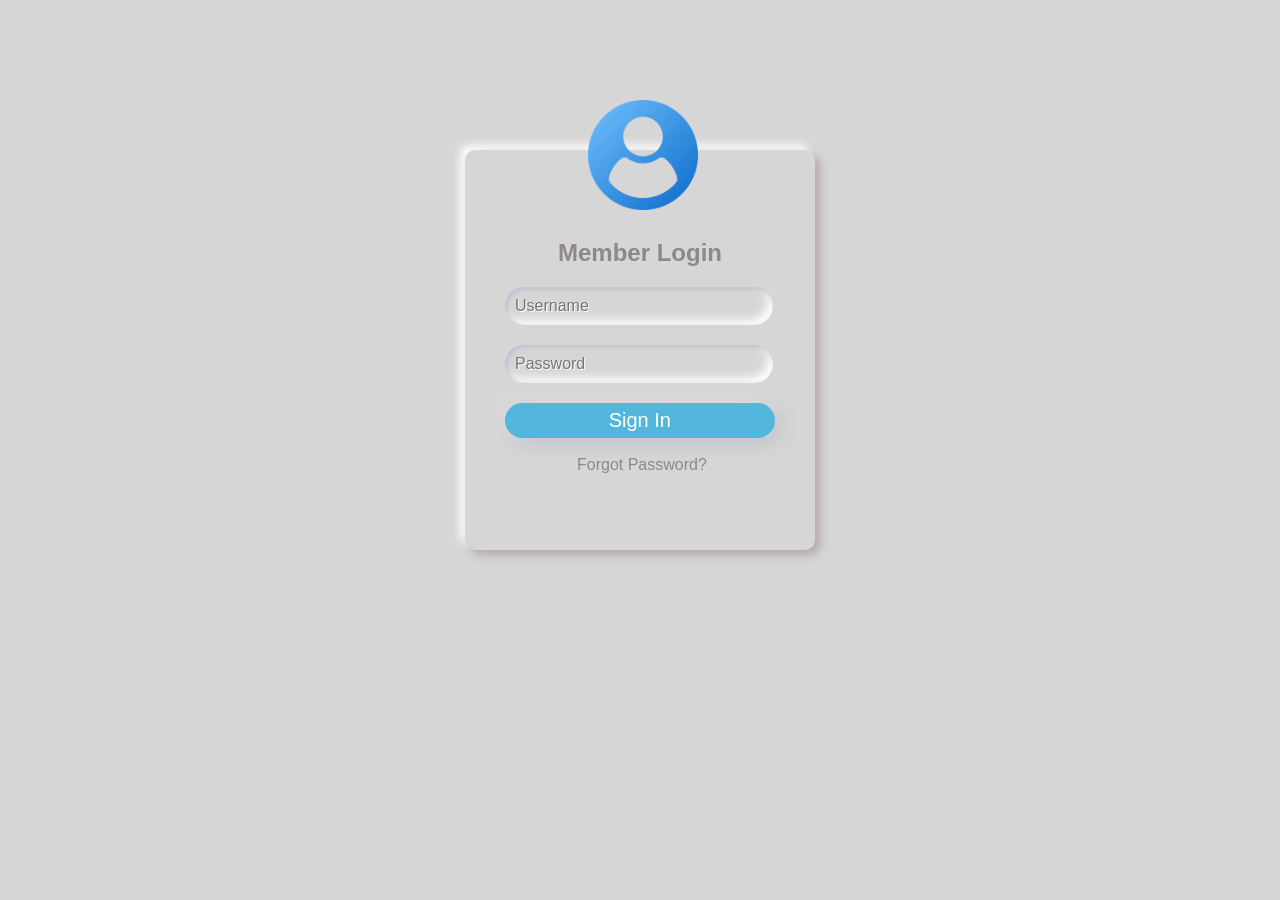
<file: Login Form/index.html>
<!DOCTYPE html>
<html lang="en">
  <head>
    <meta charset="UTF-8" />
    <meta name="viewport" content="width=device-width, initial-scale=1.0" />
    <title>Login Form | By Code Info</title>
    <link rel="stylesheet" href="style.css" />
  </head>
  <body>
    <div class="login-box">
      <img src="images/9187604.png" />
      <h2>Member Login</h2>
      <form>
        <input type="text" placeholder="Username" />
        <input type="password" placeholder="Password" />
        <button>Sign In</button>
      </form>
      <br />
      <a href="#">Forgot Password?</a>
    </div>
  </body>
</html>
</file>
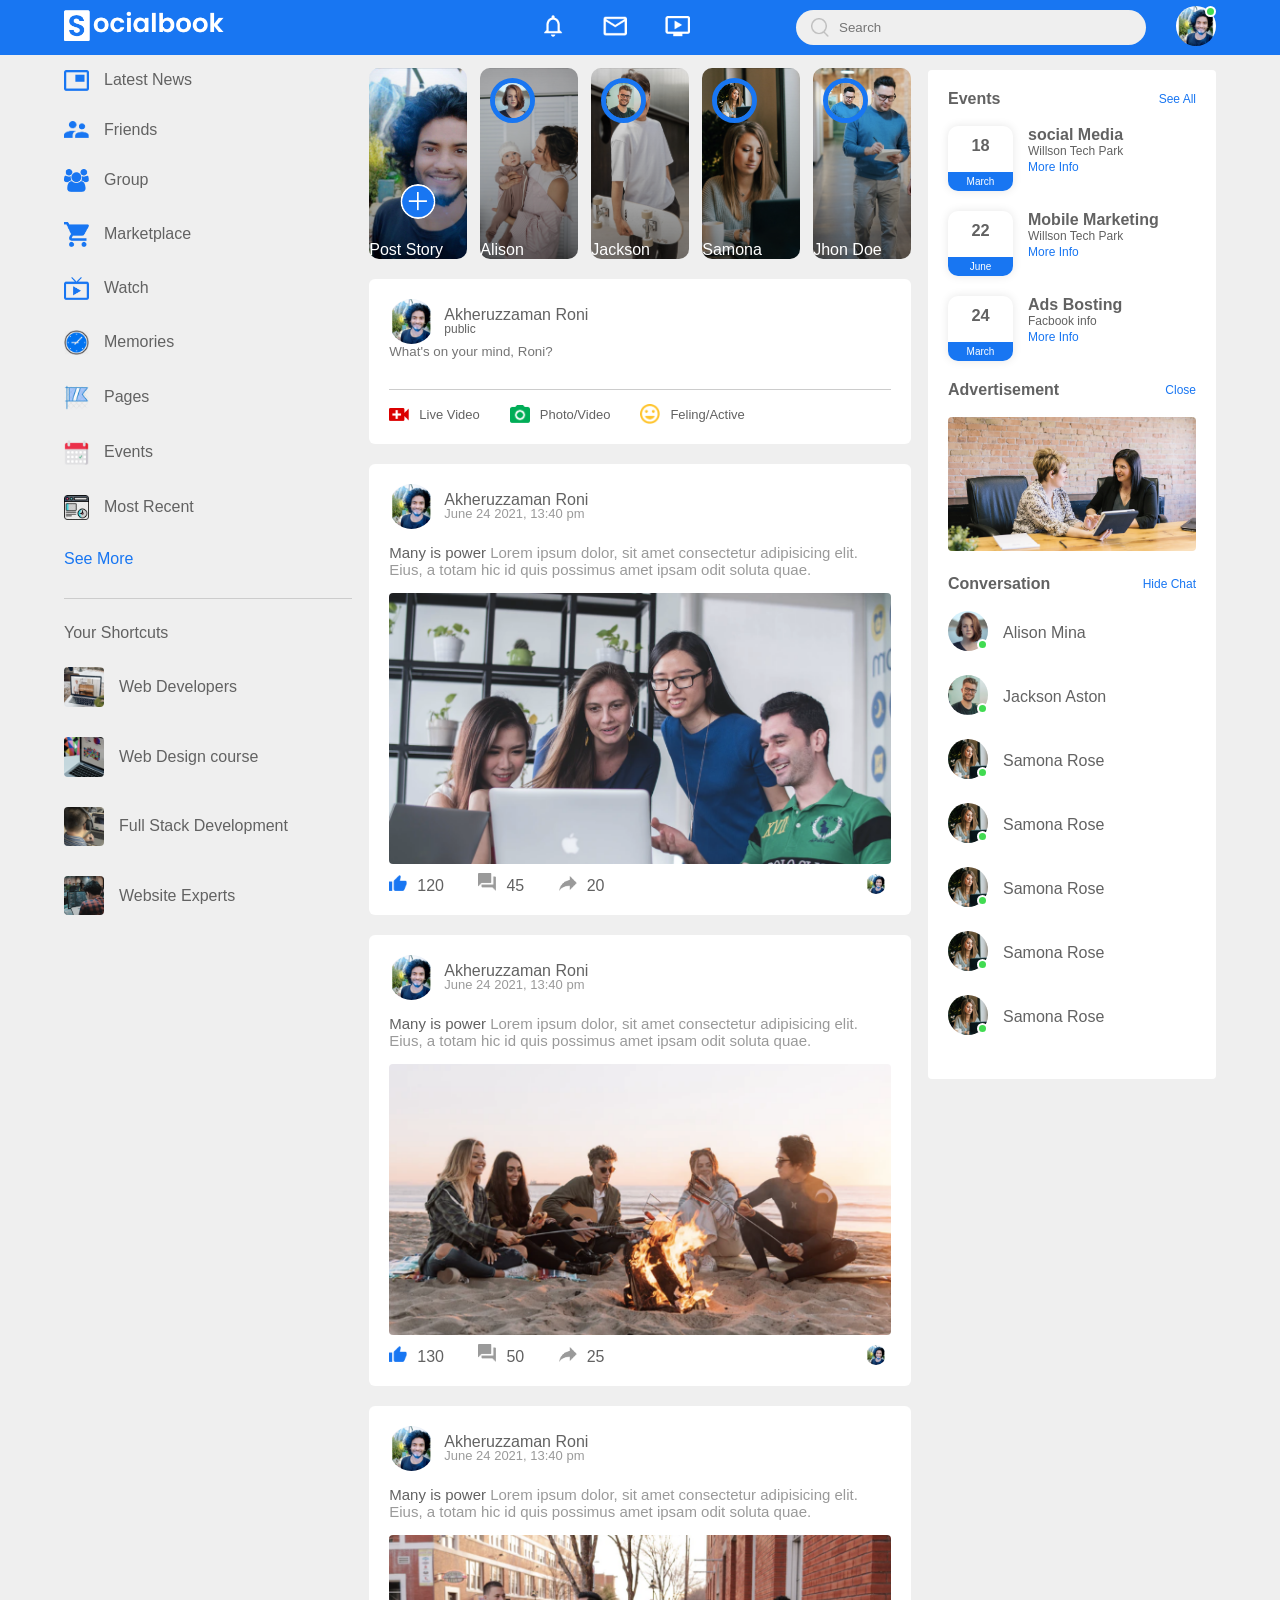
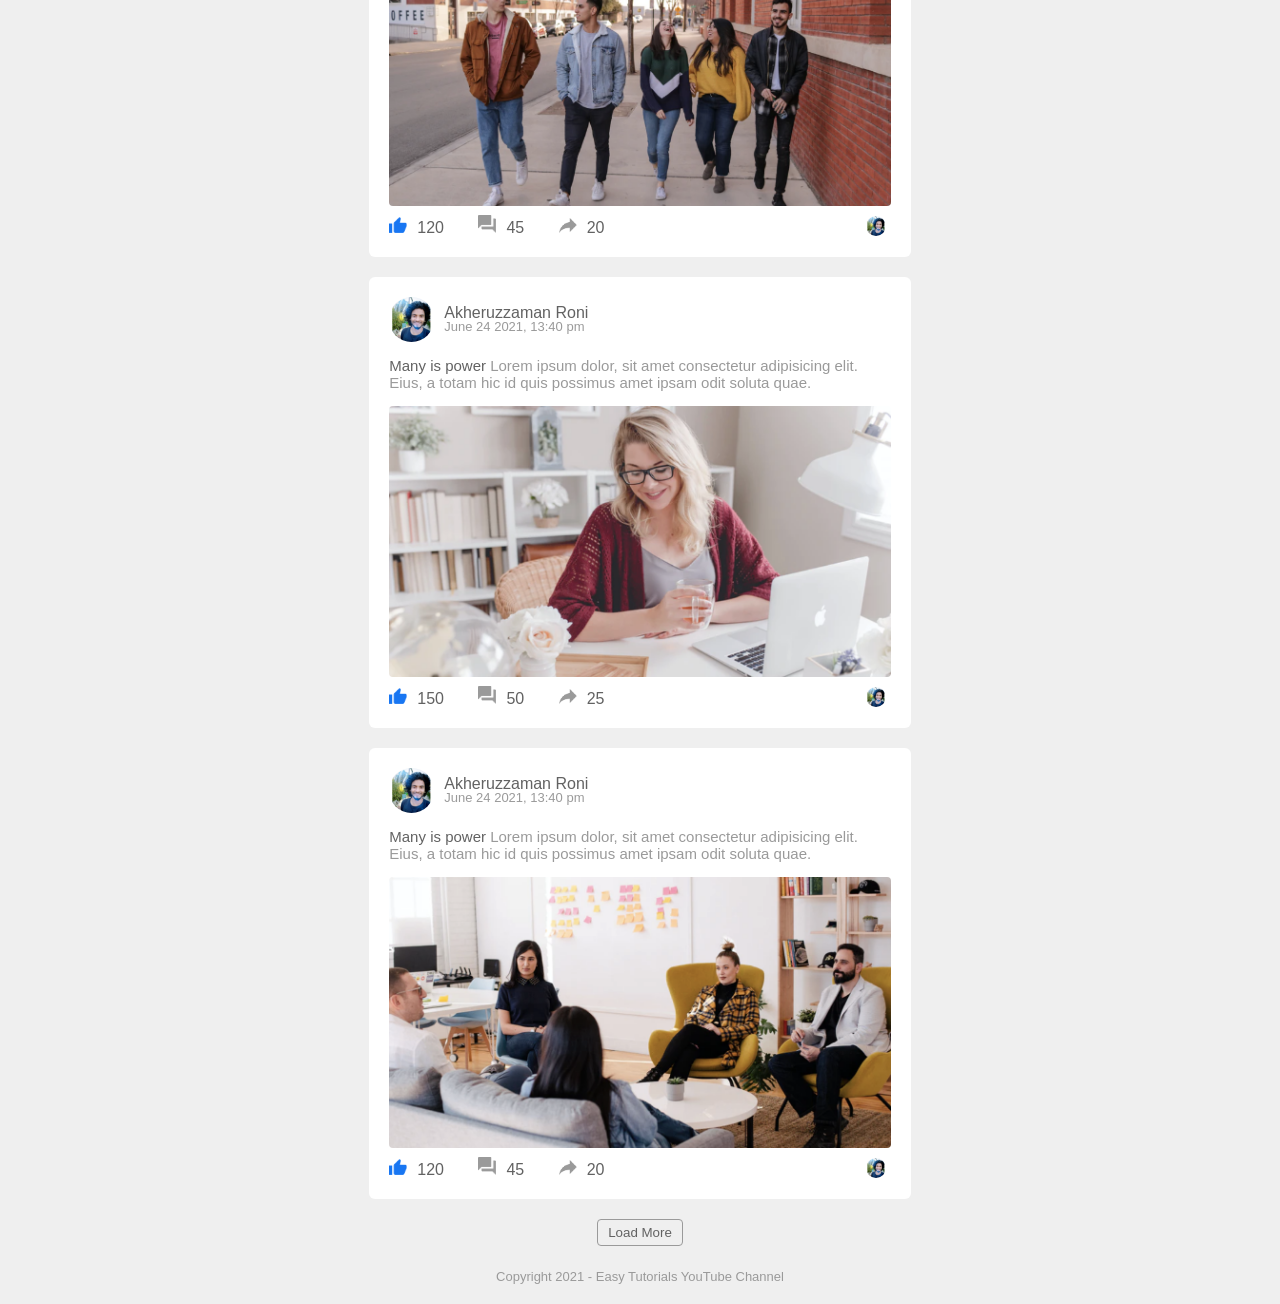
<file: My Facebook/index.html>
<!DOCTYPE html>
<html lang="en">
<head>
    <meta charset="UTF-8">
    <meta http-equiv="X-UA-Compatible" content="IE=edge">
    <meta name="viewport" content="width=device-width, initial-scale=1.0">
    <title>Facebook</title>
    <link rel="stylesheet" href="style.css">
</head>
<body>
    <nav>
        <div class="nav-left">
            <a href="index.html">
            <img src="images/logo.png" class="logo">
            </a>
            <ul class="icon">
                <li><img src="images/notification.png"></li>
                <li><img src="images/inbox.png"></li>
                <li><img src="images/video.png"></li>
            </ul>
        </div>
        <div class="nav-right">
            <div class="search-box">
                <img src="images/search.png">
                <input type="text" placeholder="Search">
            </div>
            <div class="nav-user-icon online" onclick="settingsMenuToggle()">
                <img src="images/profile-pic(2).png">
            </div>
        </div>

     <!---------------dropdown-settings-menu-------------->
        <div class="settings-menu">

            <div id="dark-btn">
                 <span></span>
            </div>

            <div class="settings-menu-inner">
                <div class="user-profile">
                    <img src="images/profile-pic(2).png">
                    <div>
                        <p>Akheruzzaman Roni</p>
                        <a href="Profile.html">See your profile</a>
                    </div>
                </div>
                <hr>
                <div class="user-profile">
                    <img src="images/feedback.png">
                    <div>
                        <p>Give Feedback</p>
                        <a href="#">Help us to improve the new design</a>
                    </div>
                </div>
                <hr>
                <div class="settings-links">
                    <img src="images/setting.png" class="settings-icon">
                    <a href="#">setting & Privacy <img src="images/arrow.png"
                         width="10px"></a>
                </div>
                <div class="settings-links">
                    <img src="images/help.png" class="settings-icon">
                    <a href="#">Help & Support <img src="images/arrow.png"
                         width="10px"></a>
                </div>
                <div class="settings-links">
                    <img src="images/display.png" class="settings-icon">
                    <a href="#">Display & Accessibility <img src="images/arrow.png"
                         width="10px"></a>
                </div>
                <div class="settings-links">
                    <img src="images/logout.png" class="settings-icon">
                    <a href="#">Logout <img src="images/arrow.png"
                         width="10px"></a>
                </div>
                
            </div>
            

        </div>
    </nav>

    <div class="container">

        <!---------------left-sidebar-------------->
        <div class="left-sidebar">
            <div class="imp-links">
                <a href="#"><img src="images/news.png">Latest News</a>
                <a href="#"><img src="images/friends.png">Friends</a>
                <a href="#"><img src="images/group.png">Group</a>
                <a href="#"><img src="images/marketplace.png">Marketplace</a>
                <a href="#"><img src="images/watch.png">Watch</a>
                <a href="#"><img src="images/memories-icon.png">Memories</a>
                <a href="#"><img src="images/pages-icon.png">Pages</a>
                <a href="#"><img src="images/events.png">Events</a>
                <a href="#"><img src="images/most-recent.png">Most Recent</a>

                <a href="#">See More</a>
            </div>
            <div class="shortcut-links">
                <p>Your Shortcuts</p>
                <a href=""><img src="images/shortcut-1.png">Web Developers</a>
                <a href="#"><img src="images/shortcut-2.png">Web Design course</a>
                <a href="#"><img src="images/shortcut-3.png">Full Stack Development</a>
                <a href="#"><img src="images/shortcut-4.png">Website Experts</a>
            </div>
        </div>
        <!----------------main-content------------->
        <div class="main-content">
            <div class="story-gallery">
                <div class="story story1">
                    <img src="images/upload.png">
                    <p>Post Story</p>
                </div>
                <div class="story story2">
                    <img src="images/member-1.png">
                    <p>Alison</p>
                </div>
                <div class="story story3">
                    <img src="images/member-2.png">
                    <p>Jackson</p>
                </div>
                <div class="story story4">
                    <img src="images/member-3.png">
                    <p>Samona</p>
                </div>
                <div class="story story5">
                    <img src="images/member-4.png">
                    <p>Jhon Doe</p>
                </div>
            </div>

             <div class="write-post-container">
                <div class="user-profile">
                    <img src="images/profile-pic(2).png">
                    <div>
                        <p>Akheruzzaman Roni</p>
                        <small>public</small>
                    </div>
                </div>
                
                <div class="post-input-container">
                    <textarea rows="3" placeholder="What's on your mind, Roni?"></textarea>
                    <div class="add-post-links">
                        <a href="#"><img src="images/live-video.png">Live Video</a>
                        <a href="#"><img src="images/photo.png">Photo/Video</a>
                        <a href="#"><img src="images/feeling.png">Feling/Active</a>
                    </div>
                </div>

             </div>

             <div class="post-container">
                <div class="post-row">
                    <div class="user-profile">
                        <img src="images/profile-pic(2).png">
                        <div>
                            <p>Akheruzzaman Roni</p>
                            <span>June 24 2021, 13:40 pm</span>
                        </div>
                    </div>
                    <a href="#"><i class="fas-fa-caret-ellipsis-v"></i></a>
                </div>
                
                <p class="post-text"><span>Many is power</span> Lorem ipsum dolor, sit amet consectetur adipisicing elit. Eius,
                     a totam hic id quis possimus amet ipsam odit soluta quae.</p>
            
                <img src="images/feed-image-1.png" class="post-img">

                <div class="post-row">
                    <div class="active-icons">
                         <div><img src="images/like-blue.png">120</div>
                         <div><img src="images/comments.png">45</div>
                         <div><img src="images/share.png">20</div>
                    </div>
                    <div class="post-profile-icon">
                        <img src="images/profile-pic(2).png">
                    </div>
                </div>
             </div>


             <div class="post-container">
                <div class="post-row">
                    <div class="user-profile">
                        <img src="images/profile-pic(2).png">
                        <div>
                            <p>Akheruzzaman Roni</p>
                            <span>June 24 2021, 13:40 pm</span>
                        </div>
                    </div>
                    <a href="#"><i class="fas-fa-caret-ellipsis-v"></i></a>
                </div>
                <p class="post-text"><span>Many is power</span> Lorem ipsum dolor, sit amet consectetur adipisicing elit. Eius,
                    a totam hic id quis possimus amet ipsam odit soluta quae.</p>
                
                <img src="images/feed-image-2.png" class="post-img">

                <div class="post-row">
                    <div class="active-icons">
                         <div><img src="images/like-blue.png">130</div>
                         <div><img src="images/comments.png">50</div>
                         <div><img src="images/share.png">25</div>
                    </div>
                    <div class="post-profile-icon">
                        <img src="images/profile-pic(2).png">
                    </div>
                </div>
             </div>

             <div class="post-container">
                <div class="post-row">
                    <div class="user-profile">
                        <img src="images/profile-pic(2).png">
                        <div>
                            <p>Akheruzzaman Roni</p>
                            <span>June 24 2021, 13:40 pm</span>
                        </div>
                    </div>
                    <a href="#"><i class="fas-fa-caret-ellipsis-v"></i></a>
                </div>
                
                <p class="post-text"><span>Many is power</span> Lorem ipsum dolor, sit amet consectetur adipisicing elit. Eius,
                    a totam hic id quis possimus amet ipsam odit soluta quae.</p>
                <img src="images/feed-image-3.png" class="post-img">

                <div class="post-row">
                    <div class="active-icons">
                         <div><img src="images/like-blue.png">120</div>
                         <div><img src="images/comments.png">45</div>
                         <div><img src="images/share.png">20</div>
                    </div>
                    <div class="post-profile-icon">
                        <img src="images/profile-pic(2).png">
                    </div>
                </div>
             </div>

             <div class="post-container">
                <div class="post-row">
                    <div class="user-profile">
                        <img src="images/profile-pic(2).png">
                        <div>
                            <p>Akheruzzaman Roni</p>
                            <span>June 24 2021, 13:40 pm</span>
                        </div>
                    </div>
                    <a href="#"><i class="fas-fa-caret-ellipsis-v"></i></a>
                </div>
                
                <p class="post-text"><span>Many is power</span> Lorem ipsum dolor, sit amet consectetur adipisicing elit. Eius,
                    a totam hic id quis possimus amet ipsam odit soluta quae.</p>
                <img src="images/feed-image-4.png" class="post-img">

                <div class="post-row">
                    <div class="active-icons">
                         <div><img src="images/like-blue.png">150</div>
                         <div><img src="images/comments.png">50</div>
                         <div><img src="images/share.png">25</div>
                    </div>
                    <div class="post-profile-icon">
                        <img src="images/profile-pic(2).png">
                    </div>
                </div>
             </div>

             <div class="post-container">
                <div class="post-row">
                    <div class="user-profile">
                        <img src="images/profile-pic(2).png">
                        <div>
                            <p>Akheruzzaman Roni</p>
                            <span>June 24 2021, 13:40 pm </span>
                        </div>
                    </div>
                    <a href="#"><i class="fas-fa-caret-ellipsis-v"></i></a>
                </div>
                
                <p class="post-text"><span>Many is power</span> Lorem ipsum dolor, sit amet consectetur adipisicing elit. Eius,
                    a totam hic id quis possimus amet ipsam odit soluta quae.</p>
                
                <img src="images/feed-image-5.png" class="post-img">

                <div class="post-row">
                    <div class="active-icons">
                         <div><img src="images/like-blue.png">120</div>
                         <div><img src="images/comments.png">45</div>
                         <div><img src="images/share.png">20</div>
                    </div>
                    <div class="post-profile-icon">
                        <img src="images/profile-pic(2).png">
                    </div>
                </div>
             </div>

             <button type="button" class="load-more-btn">Load More</button>

        </div>
        <!----------------right-sidebar------------->
        <div class="right-sidebar">

            <div class="sidebar-title">
                <h4>Events</h4>
                <a href="#">See All</a>
            </div>
            
            <div class="event">
                <div class="left-event">
                    <h3>18</h3>
                    <span>March</span>
                </div>
                <div class="right-event">
                    <h4>social Media</h4>
                    <p><i class="fa-solid fa-location-dot"></i> Willson Tech Park</p>
                    <a href="#">More Info</a>
                </div>
            </div>
            <div class="event">
                <div class="left-event">
                    <h3>22</h3>
                    <span>June</span>
                </div>
                <div class="right-event">
                    <h4>Mobile Marketing</h4>
                    <p><i class="fa-solid fa-location-dot"></i>Willson Tech Park</p>
                    <a href="#">More Info</a>
                </div>
            </div>
            <div class="event">
                <div class="left-event">
                    <h3>24</h3>
                    <span>March</span>
                </div>
                <div class="right-event">
                    <h4>Ads Bosting</h4>
                    <p><i class="fa-solid fa-location-dot"></i>Facbook info</p>
                    <a href="#">More Info</a>
                </div>
            </div>
            <div class="sidebar-title">
                <h4>Advertisement</h4>
                <a href="#">Close</a>
            </div>
            <img src="images/advertisement.png" class="sidebar-ads">

            <div class="sidebar-title">
                <h4>Conversation</h4>
                <a href="#">Hide Chat</a>
            </div>

            <div class="online-list">
                <div class="online">
                    <img src="images/member-1.png">
                </div>
                <p>Alison Mina</p>
            </div>
            <div class="online-list">
                <div class="online">
                    <img src="images/member-2.png">
                </div>
                <p>Jackson Aston</p>
            </div>
            <div class="online-list">
                <div class="online">
                    <img src="images/member-3.png">
                </div>
                <p>Samona Rose</p>
            </div>
            <div class="online-list">
                <div class="online">
                    <img src="images/member-3.png">
                </div>
                <p>Samona Rose</p>
            </div>
            <div class="online-list">
                <div class="online">
                    <img src="images/member-3.png">
                </div>
                <p>Samona Rose</p>
            </div>
            <div class="online-list">
                <div class="online">
                    <img src="images/member-3.png">
                </div>
                <p>Samona Rose</p>
            </div>
            <div class="online-list">
                <div class="online">
                    <img src="images/member-3.png">
                </div>
                <p>Samona Rose</p>
            </div>

        </div>
    </div>

    <div class="footer">
        <p>Copyright 2021 - Easy Tutorials YouTube Channel</p>
    </div>
    <script src="script.js"></script>

</body>
</html>
</file>
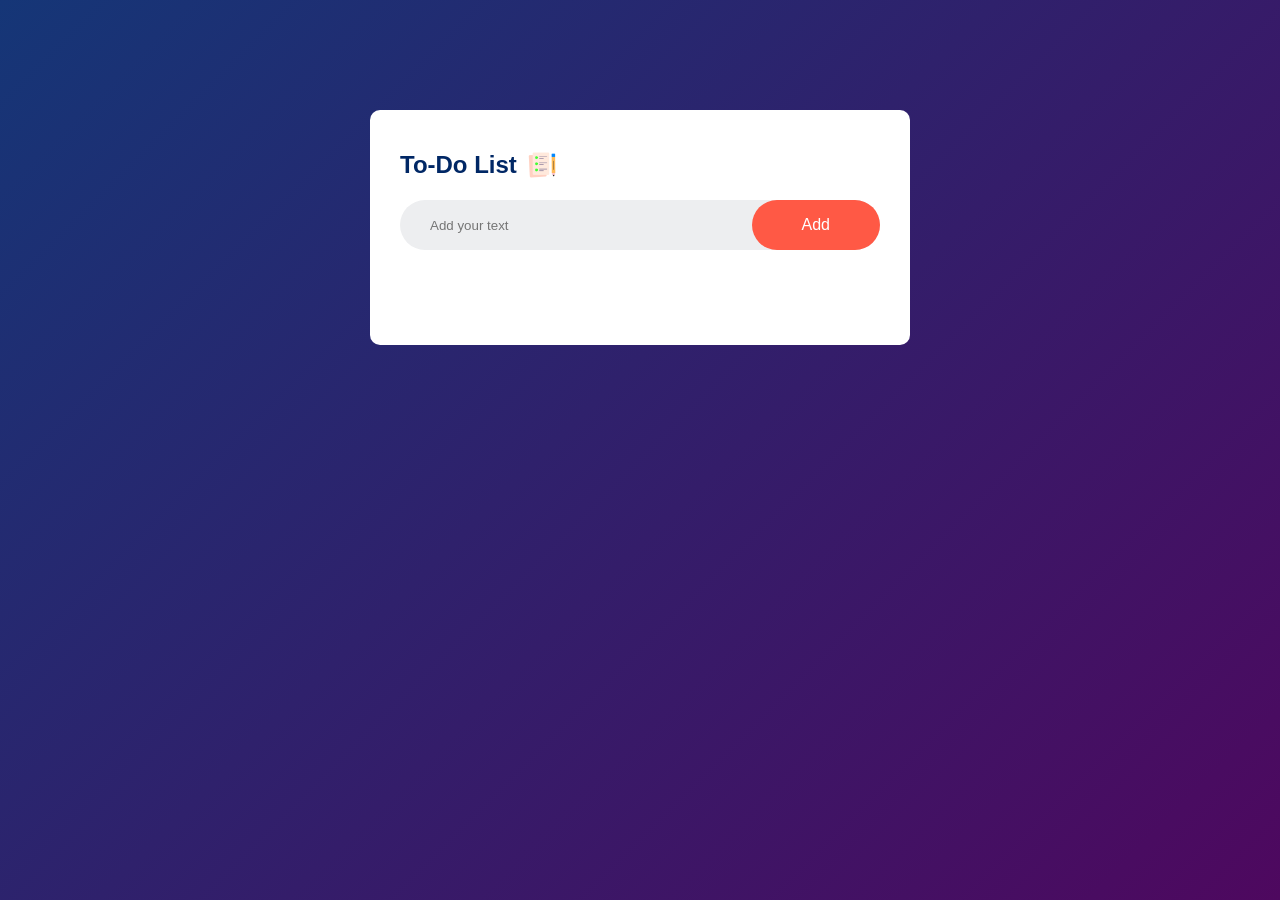
<file: To-Do List/index.html>
<!DOCTYPE html>
<html lang="en">
<head>
    <meta charset="UTF-8">
    <meta name="viewport" content="width=device-width, initial-scale=1.0">
    <title>To-Do List App</title>
    <link rel="stylesheet" href="style.css">
</head>
<body>
    <div class="container">
        <div class="todo-app">
            <h2>To-Do List <img src="images/icon.png"></h2>
            <div class="row">
                <input type="text" id="input-box" placeholder="Add your text">
                <button onclick="addTask()">Add</button>
            </div>
            <ul id="list-container">
               <li class="checked">Task 1</li>
                <li>Task 2</li>
                <li>Task 3</li>
            </ul>
        </div>

    </div>
    <script src="script.js"></script>
</body>
</html>
</file>
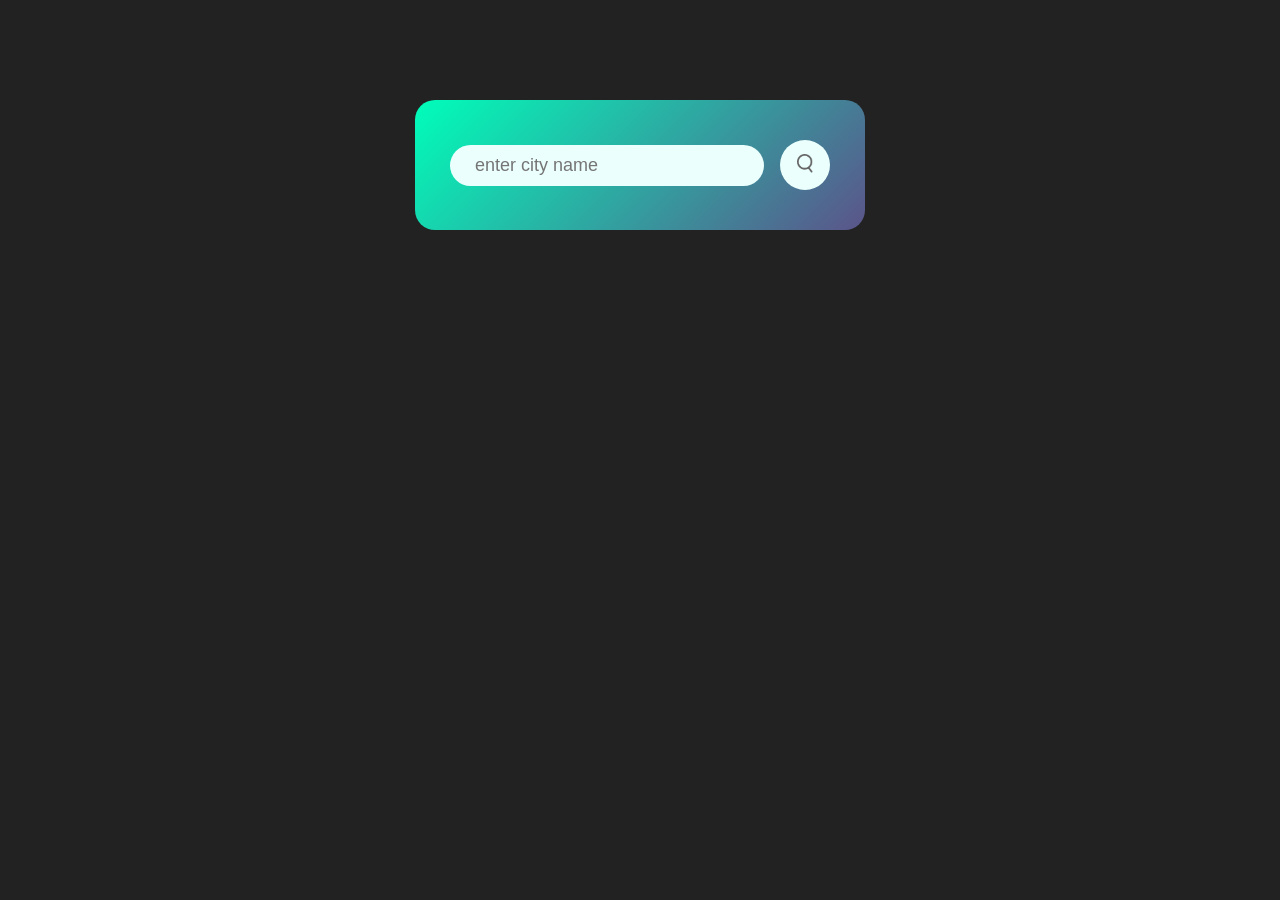
<file: Weather App/index.html>
<!DOCTYPE html>
<html lang="en">
<head>
    <meta charset="UTF-8">
    <meta name="viewport" content="width=device-width, initial-scale=1.0">
    <title>Weather App</title>
    <link rel="stylesheet" href="style.css">
</head>
<body>
    <div class="card">
        <div class="search">
            <input type="text" placeholder="enter city name" spellcheck="false">
                <button><img src="images/search.png" alt=""></button>

        </div>
        <div class="error">
            <p>Invalid city name</p>
        </div>
        <div class="weather">
            <img src="images/rain.png" class="weather-icon">
            <h1 class="temp">22°c</h1>
            <h2 class="city">New York</h2>
            <div class="details">
                <div class="col">
                    <img src="images/humidity.png" alt="">
                    <div>
                         <p class="humidity">50%</p>
                         <p>Humidity</p>
                    </div>
                </div>
                <div class="col">
                    <img src="images/wind.png" alt="">
                    <div>
                         <p class="wind">15 km/h</p>
                         <p>Wind Speed</p>
                    </div>
                </div>
            </div>
        </div>
    </div>

    <script>
        const apiKey = "0076bd46b968a548fdd6b8176838df4b";
        const apiUrl = "https://api.openweathermap.org/data/2.5/weather?units=metric&q=";

        const searchBox = document.querySelector(".search input");
        const searchBtn = document.querySelector(".search button");

        const weatherIcon = document.querySelector(".weather-icon");

        async function checkWeather(city){
            const response = await fetch (apiUrl + city + `&appid=${apiKey}`);

            if(response.status == 404){
                document.querySelector(".error").style.display = "block";
                document.querySelector(".weather").style.display = "none";
            }
            else{
                var data = await response.json();


            document.querySelector(".city").innerHTML = data.name;
            document.querySelector(".temp").innerHTML = Math.round(data.main.temp) + "°c";
            document.querySelector(".humidity").innerHTML = data.main.humidity + "%";
            document.querySelector(".wind").innerHTML = data.wind.speed + "km/h";

            if(data.weather[0].main == "Clouds"){
                weatherIcon.src = "images/clouds.png";
            }
            else if(data.weather[0].main == "Clear"){
                weatherIcon.src = "images/clear.png";
            }
            else if(data.weather[0].main == "Rain"){
                weatherIcon.src = "images/rain.png";
            }
            else if(data.weather[0].main == "Drizzle"){
                weatherIcon.src = "images/drizzle.png";
            }
            else if(data.weather[0].main == "Mist"){
                weatherIcon.src = "images/mist.png";
            }

            document.querySelector(".weather").style.display = "block";
            document.querySelector(".error").style.display = "none";
            }

        }

        searchBtn.addEventListener("click", ()=>{
            checkWeather(searchBox.value);
        })


    </script>
</body>
</html>
</file>
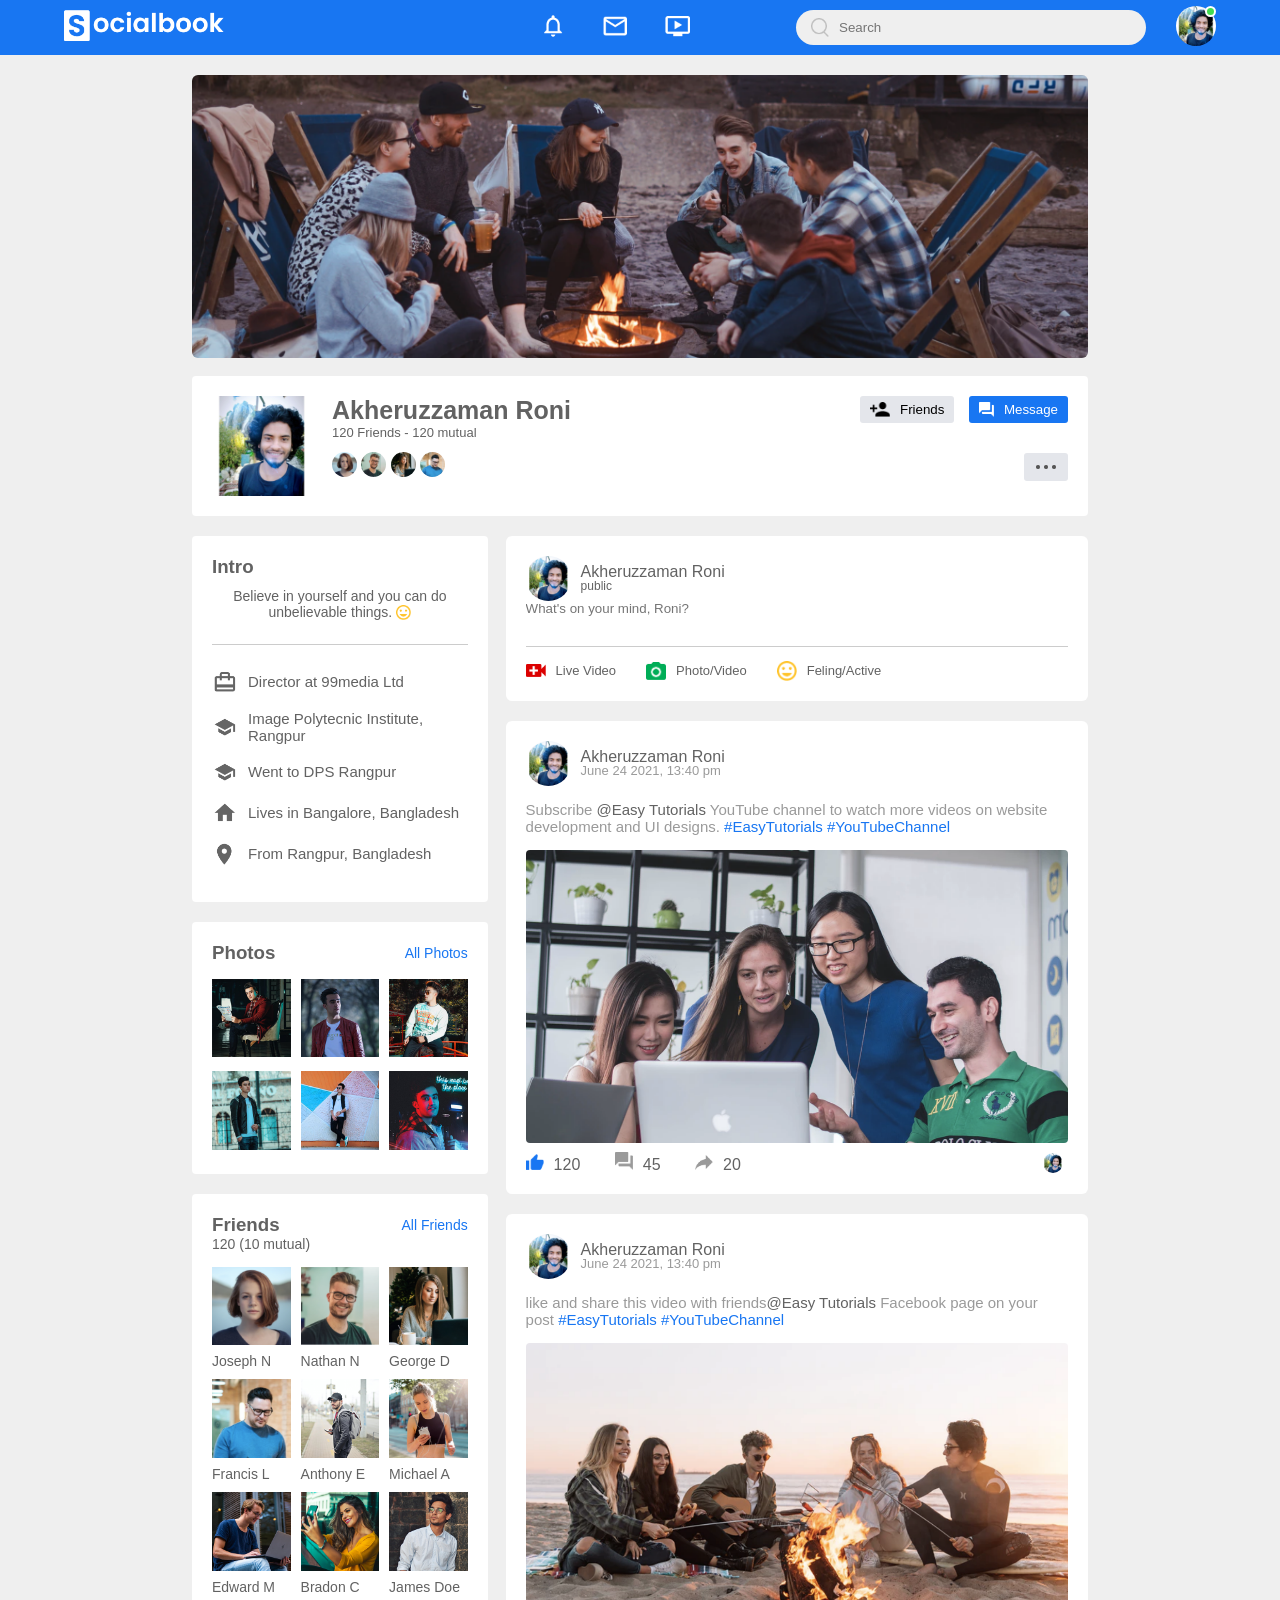
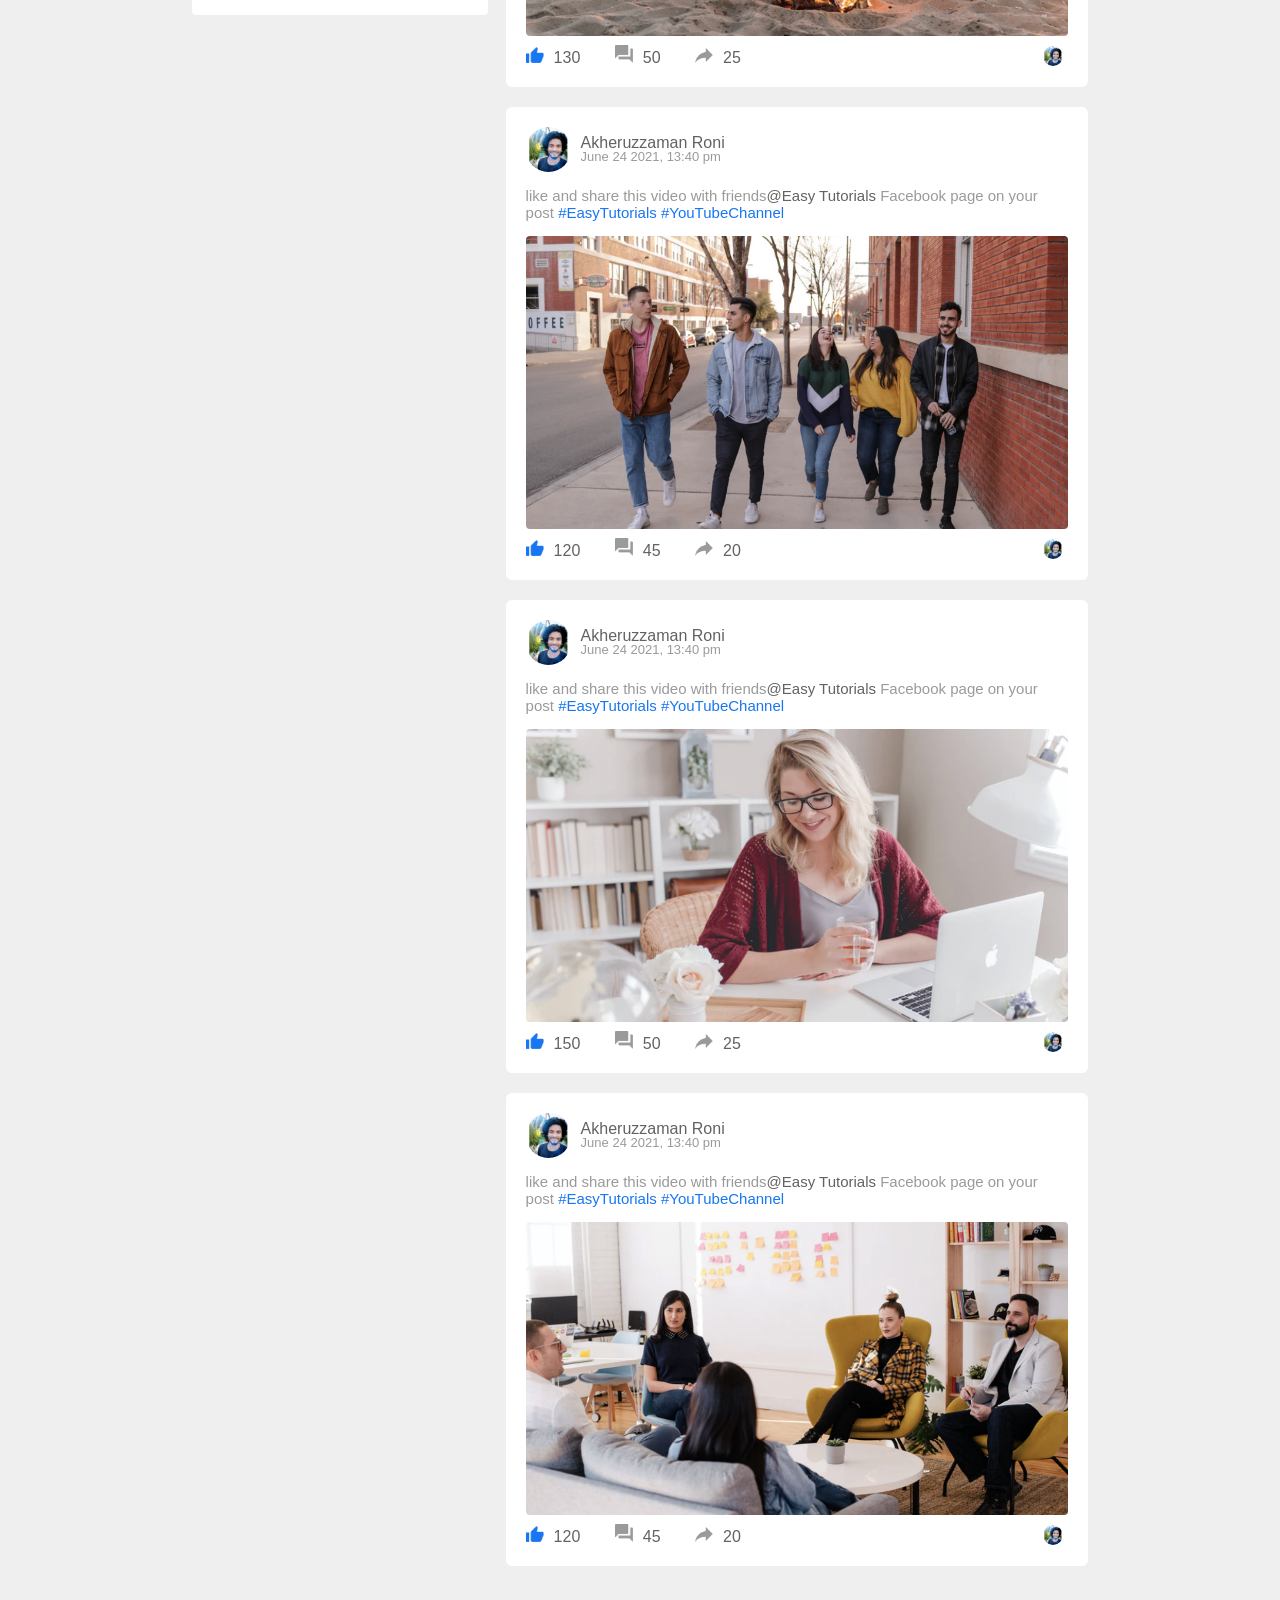
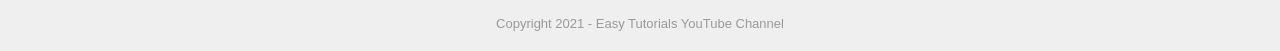
<file: My Facebook/Profile.html>
<!DOCTYPE html>
<html lang="en">
<head>
    <meta charset="UTF-8">
    <meta http-equiv="X-UA-Compatible" content="IE=edge">
    <meta name="viewport" content="width=device-width, initial-scale=1.0">
    <title>Facebook-profile pages</title>
    <link rel="stylesheet" href="style.css">
</head>
<body>
    <nav>
        <div class="nav-left">
            <a href="index.html">
            <img src="images/logo2.png" class="logo">
            </a>
            <ul>
                <li><img src="images/notification.png"></li>
                <li><img src="images/inbox.png"></li>
                <li><img src="images/video.png"></li>
            </ul>
        </div>
        <div class="nav-right">
            <div class="search-box">
                <img src="images/search.png">
                <input type="text" placeholder="Search">
            </div>
            <div class="nav-user-icon online" onclick="settingsMenuToggle()">
                <img src="images/profile-pic(2).png">
            </div>
        </div>

     <!--------------- settings-menu-------------->
        <div class="settings-menu">

            <div id="dark-btn">
                 <span></span>
            </div>

            <div class="settings-menu-inner">
                <div class="user-profile">
                    <img src="images/profile-pic(2).png">
                    <div>
                        <p>Akheruzzaman Roni</p>
                        <a href="Profile.html">See your profile</a>
                    </div>
                </div>
                <hr>
                <div class="user-profile">
                    <img src="images/feedback.png">
                    <div>
                        <p>Give Feedback</p>
                        <a href="#">Help us to improve the new design</a>
                    </div>
                </div>
                <hr>
                <div class="settings-links">
                    <img src="images/setting.png" class="settings-icon">
                    <a href="#">setting & Privacy <img src="images/arrow.png"
                         width="10px"></a>
                </div>
                <div class="settings-links">
                    <img src="images/help.png" class="settings-icon">
                    <a href="#">Help & Support <img src="images/arrow.png"
                         width="10px"></a>
                </div>
                <div class="settings-links">
                    <img src="images/display.png" class="settings-icon">
                    <a href="#">Display & Accessibility <img src="images/arrow.png"
                         width="10px"></a>
                </div>
                <div class="settings-links">
                    <img src="images/logout.png" class="settings-icon">
                    <a href="#">Logout <img src="images/arrow.png"
                         width="10px"></a>
                </div>
                
            </div>
            

        </div>
    </nav>

    <!------------profile page----------->

<div class="profile-container">
    <img src="images/cover.png" class="cover-img">
    <div class="profile-details">
        <div class="pd-left">
            <div class="pd-row">
                <img src="images/profile-pic(2).png" class="pd-image">
                <div>
                    <h3>Akheruzzaman Roni</h3>
                    <p>120 Friends - 120 mutual</p>
                    <img src="images/member-1.png">
                    <img src="images/member-2.png">
                    <img src="images/member-3.png">
                    <img src="images/member-4.png">
                </div>
            </div>
        </div>
        <div class="pd-right">

            <button type="button"><img src="images/add-friends.png"> Friends</button>
            <button type="button"><img src="images/message.png"> Message</button>
            <br>
            <a href=""><img src="images/more.png"></a>
        </div>
    </div>

    <div class="profile-info">
        <div class="info-col">

           <div class="profile-intro">
                <h3>Intro</h3>
                <p class="intro-text">Believe in yourself and you can do unbelievable
                     things. <img src="images/feeling.png"></p>
                     <hr>
                     <ul>
                        <li><img src="images/profile-job.png"> Director at 99media Ltd</li>
                        <li><img src="images/profile-study.png">Image Polytecnic Institute, Rangpur</li>
                        <li><img src="images/profile-study.png">Went to DPS Rangpur</li>
                        <li><img src="images/profile-home.png">Lives in Bangalore, Bangladesh</li>
                        <li><img src="images/profile-location.png">From Rangpur, Bangladesh</li>
                     </ul>
           </div>

           <div class="profile-intro">
               <div class="title-box">
                  <h3>Photos</h3>
                  <a href="">All Photos</a>
               </div>
            <div class="photo-box">
                <div><img src="images/photo1.png"></div>
                <div><img src="images/photo2.png"></div>
                <div><img src="images/photo3.png"></div>
                <div><img src="images/photo4.png"></div>
                <div><img src="images/photo5.png"></div>
                <div><img src="images/photo6.png"></div>

            </div>
           </div>

           <div class="profile-intro">
            <div class="title-box">
               <h3>Friends</h3>
               <a href="">All Friends</a>
            </div>
            <p>120 (10 mutual)</p>
         <div class="friends-box">
             <div><img src="images/member-1.png"><p>Joseph N</p></div>
             <div><img src="images/member-2.png"><p>Nathan N</p></div>
             <div><img src="images/member-3.png"><p>George D</p></div>
             <div><img src="images/member-4.png"><p>Francis L</p></div>
             <div><img src="images/member-5.png"><p>Anthony E</p></div>
             <div><img src="images/member-6.png"><p>Michael A</p></div>
             <div><img src="images/member-7.png"><p>Edward M</p></div>
             <div><img src="images/member-8.png"><p>Bradon C</p></div>
             <div><img src="images/member-9.png"><p>James Doe</p></div>
             
         </div>
        </div>
               

        </div>
        <div class="post-col">
            <div class="write-post-container">
                <div class="user-profile">
                    <img src="images/profile-pic(2).png">
                    <div>
                        <p>Akheruzzaman Roni</p>
                        <small>public</small>
                    </div>
                </div>
                
                <div class="post-input-container">
                    <textarea rows="3" placeholder="What's on your mind, Roni?"></textarea>
                    <div class="add-post-links">
                        <a href="#"><img src="images/live-video.png">Live Video</a>
                        <a href="#"><img src="images/photo.png">Photo/Video</a>
                        <a href="#"><img src="images/feeling.png">Feling/Active</a>
                    </div>
                </div>

             </div>
             <div class="post-container">
                <div class="post-row">
                    <div class="user-profile">
                        <img src="images/profile-pic(2).png">
                        <div>
                            <p>Akheruzzaman Roni</p>
                            <span>June 24 2021, 13:40 pm</span>
                        </div>
                    </div>
                    <a href="#"><i class="fas-fa-caret-ellipsis-v"></i></a>
                </div>
                
                <p class="post-text">Subscribe <span>@Easy Tutorials</span> YouTube channel to watch more videos on 
                    website development and UI designs. <a href="#">#EasyTutorials</a>
                <a href="#">#YouTubeChannel</a></p>
                <img src="images/feed-image-1.png" class="post-img">

                <div class="post-row">
                    <div class="active-icons">
                         <div><img src="images/like-blue.png">120</div>
                         <div><img src="images/comments.png">45</div>
                         <div><img src="images/share.png">20</div>
                    </div>
                    <div class="post-profile-icon">
                        <img src="images/profile-pic(2).png">
                    </div>
                </div>
             </div>


             <div class="post-container">
                <div class="post-row">
                    <div class="user-profile">
                        <img src="images/profile-pic(2).png">
                        <div>
                            <p>Akheruzzaman Roni</p>
                            <span>June 24 2021, 13:40 pm</span>
                        </div>
                    </div>
                    <a href="#"><i class="fas-fa-caret-ellipsis-v"></i></a>
                </div>
                
                <p class="post-text">like and share this video with friends<span>@Easy Tutorials</span> Facebook page on your post
                    <a href="#">#EasyTutorials</a>
                <a href="#">#YouTubeChannel</a></p>
                <img src="images/feed-image-2.png" class="post-img">

                <div class="post-row">
                    <div class="active-icons">
                         <div><img src="images/like-blue.png">130</div>
                         <div><img src="images/comments.png">50</div>
                         <div><img src="images/share.png">25</div>
                    </div>
                    <div class="post-profile-icon">
                        <img src="images/profile-pic(2).png">
                    </div>
                </div>
             </div>

             <div class="post-container">
                <div class="post-row">
                    <div class="user-profile">
                        <img src="images/profile-pic(2).png">
                        <div>
                            <p>Akheruzzaman Roni</p>
                            <span>June 24 2021, 13:40 pm</span>
                        </div>
                    </div>
                    <a href="#"><i class="fas-fa-caret-ellipsis-v"></i></a>
                </div>
                
                <p class="post-text">like and share this video with friends<span>@Easy Tutorials</span> Facebook page on your post
                    <a href="#">#EasyTutorials</a>
                <a href="#">#YouTubeChannel</a></p>
                <img src="images/feed-image-3.png" class="post-img">

                <div class="post-row">
                    <div class="active-icons">
                         <div><img src="images/like-blue.png">120</div>
                         <div><img src="images/comments.png">45</div>
                         <div><img src="images/share.png">20</div>
                    </div>
                    <div class="post-profile-icon">
                        <img src="images/profile-pic(2).png">
                    </div>
                </div>
             </div>

             <div class="post-container">
                <div class="post-row">
                    <div class="user-profile">
                        <img src="images/profile-pic(2).png">
                        <div>
                            <p>Akheruzzaman Roni</p>
                            <span>June 24 2021, 13:40 pm</span>
                        </div>
                    </div>
                    <a href="#"><i class="fas-fa-caret-ellipsis-v"></i></a>
                </div>
                
                <p class="post-text">like and share this video with friends<span>@Easy Tutorials</span> Facebook page on your post
                    <a href="#">#EasyTutorials</a>
                <a href="#">#YouTubeChannel</a></p>
                <img src="images/feed-image-4.png" class="post-img">

                <div class="post-row">
                    <div class="active-icons">
                         <div><img src="images/like-blue.png">150</div>
                         <div><img src="images/comments.png">50</div>
                         <div><img src="images/share.png">25</div>
                    </div>
                    <div class="post-profile-icon">
                        <img src="images/profile-pic(2).png">
                    </div>
                </div>
             </div>

             <div class="post-container">
                <div class="post-row">
                    <div class="user-profile">
                        <img src="images/profile-pic(2).png">
                        <div>
                            <p>Akheruzzaman Roni</p>
                            <span>June 24 2021, 13:40 pm</span>
                        </div>
                    </div>
                    <a href="#"><i class="fas-fa-caret-ellipsis-v"></i></a>
                </div>
                
                <p class="post-text">like and share this video with friends<span>@Easy Tutorials</span> Facebook page on your post
                    <a href="#">#EasyTutorials</a>
                <a href="#">#YouTubeChannel</a></p>
                <img src="images/feed-image-5.png" class="post-img">

                <div class="post-row">
                    <div class="active-icons">
                         <div><img src="images/like-blue.png">120</div>
                         <div><img src="images/comments.png">45</div>
                         <div><img src="images/share.png">20</div>
                    </div>
                    <div class="post-profile-icon">
                        <img src="images/profile-pic(2).png">
                    </div>
                </div>
             </div>
        </div>
    </div>
</div>





    <div class="footer">
        <p>Copyright 2021 - Easy Tutorials YouTube Channel</p>
    </div>
    <script src="script.js"></script>

</body>
</html>
</file>
<file: Login Form/style.css>
body {
  background: rgb(214, 214, 214);
  font-family: -apple-system, BlinkMacSystemFont, "Segoe UI", Roboto, Oxygen,
    Ubuntu, Cantarell, "Open Sans", "Helvetica Neue", sans-serif;
}

.login-box {
  width: 350px;
  height: 400px;
  background: rgb(214, 214, 214);
  margin: 150px auto;
  border-radius: 10px;
  box-shadow: 5px 5px 10px #b6a9a9, -5px -5px 10px #ffffff;
}

img {
  width: 110px;
  height: 110px;
  position: relative;
  top: -50px;
  left: 35%;
}

h2 {
  margin: -25px 0 20px 0;
  text-align: center;
  color: #8f8888;
}

form {
  margin-left: 40px;
}

input {
  display: block;
  width: 80%;
  margin-bottom: 20px;
  padding: 10px;
  border: none;
  outline: none;
  font-family: sans-serif;
  background: transparent;
  font-size: 16px;
  border-radius: 25px;
  text-shadow: 1px 1px 0 #fff;
  box-shadow: inset 2px 2px 5px #babecc, inset -5px -5px 10px #fff;
}

button {
  width: 87%;
  border: none;
  height: 35px;
  border-radius: 25px;
  background: rgb(82, 182, 221);
  color: white;
  font-size: 20px;
  cursor: pointer;
  box-shadow: -5px -5px 20px rgb(224, 217, 217), 5px 5px 20px #babecc;
  outline: none;
}

input:focus {
  box-shadow: inset 1px 1px 2px #babecc, inset -1px -1px 2px #fff;
}

button:active {
  box-shadow: inset 1px 1px 2px #babecc, inset -1px -1px 2px #fff;
}

a {
  margin-left: 32%;
  color: #8f8888;
  font-size: 16px;
  text-decoration: none;
}
</file>
<file: My Facebook/style.css>
*{
    margin: 0;
    padding: 0;
    font-family: 'poppins', sans-serif;
    box-sizing: border-box;
}

:root{
    --body-color: #efefef;
    --nav-color: #1876f2;
    --bg-color: #fff;
}
.dark-theme{
    --body-color: #0a0a0a;
    --nav-color: #000;
    --bg-color: #000;
}


body{
    background: var(--body-color);
    transition: background 0.3s;
}
nav{
    display: flex;
    align-items: center;
    justify-content: space-between;
    background: var(--nav-color);
    padding: 5px 5%;
    position: sticky;
    top: 0;
    z-index: 100;
}
.logo{
    width: 160px;
    margin-right: 300px;
}
.nav-left, .nav-right{
    display: flex;
    align-items: center;
}
.nav-left ul li{
    list-style: none;
    display: inline-block;
}
.nav-left ul li img{
    width: 28px;
    margin: 0 15px;
}
.nav-user-icon img{
    width: 40px;
    border-radius: 50px;
    cursor: pointer;
}
.nav-user-icon{
    margin-left: 30px;
}
.search-box{
    background: #efefef;
    width: 350px;
    border-radius: 20px;
    display: flex;
    align-items: center;
    padding: 0 15px;
}
.search-box img{
    width: 18px;
}
.search-box input{
    width: 100%;
    background: transparent;
    padding: 10px;
    outline: none;
    border: 0;
}
.online{
    position: relative;
}
.online::after{
    content: '';
    width: 7px;
    height: 7px;
    border: 2px solid #fff;
    border-radius: 50%;
    background: #41db51;
    position: absolute;
    top: 0;
    right: 0;
}


.container{
    display: flex;
    justify-content: space-between;
    padding: 13px 5%;
}
.left-sidebar{
    flex-basis: 25%;
    position: sticky;
    top: 70px;
    align-self: flex-start;

}
.right-sidebar{
    flex-basis: 25%;
    position: sticky;
    top: 70px;
    align-self: flex-start;
    background: var(--bg-color);
    padding: 20px;
    border-radius: 4px;
    color: #626262;
    
}
.main-content{
    flex-basis: 47%;
}
.imp-links a, .shortcut-links a{
    text-decoration: none;
    display: flex;
    align-items: center;
    margin-bottom: 30px;
    color: #626262;
    width: fit-content;
}
.imp-links a img{
    width: 25px;
    margin-right: 15px;
}
.imp-links a:last-child{
    color: #1876f2;
}
.imp-links{
    border-bottom: 1px solid #ccc;
}
.shortcut-links a img{
    width: 40px;
    border-radius: 4px;
    margin-right: 15px;
}
.shortcut-links p{
    margin: 25px 0;
    color: #626262;
    font-weight: 500;
}
.sidebar-title{
    display: flex;
    align-items: center;
    justify-content: space-between;
    margin-bottom: 18px;
}
.right-sidebar h4{
    font-weight: 600;
    font-size: 16px;
}
.sidebar-title a{
    text-decoration: none;
    color: #1876f2;
    font-size: 12px;
}

.event{
    display: flex;
    font-size: 14px;
    margin-bottom: 20px;
}
.left-event{
    border-radius: 10px;
    height: 65px;
    width: 65px;
    margin-right: 15px;
    padding-top: 10px;
    text-align: center;
    position: relative;
    overflow: hidden;
    box-shadow: 0 0 10px rgba(0, 0, 0, 0.1);

}
.event p{
    font-size: 12px;
}
.event a{
    font-size: 12px;
    text-decoration: none;
    color: #1876f2;
}
.left-event span{
    position: absolute;
    bottom: 0;
    left: 0;
    width: 100%;
    background: #1876f2;
    color: #fff;
    font-size: 10px;
    padding: 4px 0;

}
.sidebar-ads{
    width: 100%;
    margin-bottom: 20px;
    border-radius: 4px;
}
.online-list{
    display: flex;
    align-items: center;
    margin-bottom: 20px;
}
.online-list .online img{
    width: 40px;
    border-radius: 50%;
}
.online-list .online{
    width: 40px;
    border-radius: 50%;
    margin-right: 15px;
}
.online-list .online::after{
    top: unset;
    bottom: 5px;
}

.story-gallery{
    display: flex;
    justify-content: space-between;
    margin-bottom: 20px;
}
.story-gallery p{
    color: #fff;
    font-size: 16px;
}
.story{
    flex-basis: 18%;
    padding-top: 32%;
    position: relative;
    background-image: linear-gradient(transparent, rgba(0,0,0,0.5)), url(images/status-1.png);
    background-position: center;
    background-size: cover;
    border-radius: 10px;
}
.story img{
    position: absolute;
    width: 45px;
    border-radius: 50%;
    top: 10px;
    left: 10px;
    border: 5px solid #1876f2;
}
.story1{
    background-image: linear-gradient(transparent, rgba(0,0,0,0.5)), url(images/status-1.png);
}
.story2{
    background-image: linear-gradient(transparent, rgba(0,0,0,0.5)), url(images/status-2.png);
}
.story3{
    background-image: linear-gradient(transparent, rgba(0,0,0,0.5)), url(images/status-3.png);
}
.story4{
    background-image: linear-gradient(transparent, rgba(0,0,0,0.5)), url(images/status-4.png);
}
.story5{
    background-image: linear-gradient(transparent, rgba(0,0,0,0.5)), url(images/status-5.png);
}
.story.story1 img{
    top: unset;
    left: 50%;
    bottom: 40px;
    transform: translateX(-50%);
    border: 0;
    width: 35px;
}

.write-post-container{
    width: 100%;
    background: var(--bg-color);
    border-radius: 6px;
    padding: 20px;
    color: #626262;
}
.user-profile{
    display: flex;
    align-items: center;
}
.user-profile img{
    width: 45px;
    border-radius: 50%;
    margin-right: 10px;
}
.user-profile p{
    margin-bottom: -5px;
    font-weight: 500;
    color: #626262;
}
.user-profile small{
    font-size: 12px;
}
.post-input-container textarea{
    width: 100%;
    border: 0;
    outline: 0;
    border-bottom: 1px solid #ccc;
    background: transparent;
    resize: none;
}
.add-post-links{
    display: flex;
    margin-top: 10px;
}
.add-post-links a{
    text-decoration: none;
    display: flex;
    align-items: center;
    color: #626262;
    margin-right: 30px;
    font-size: 13px;
}
.add-post-links a img{
    width: 20px;
    margin-right: 10px;
}
.post-container{
    width: 100%;
    background: var(--bg-color);
    border-radius: 6px;
    padding: 20px;
    color: #626262;
    margin: 20px 0;
}
.user-profile span{
    font-size: 13px;
    color: #9a9a9a;
}
.post-text{
    color: #9a9a9a;
    margin: 15px 0;
    font-size: 15px;
}
.post-text span{
    color: #626262;
    font-weight: 500;
}
.post-text a{
    color: #1876f2;
    text-decoration: none;
}
.post-img{
    width: 100%;
    border-radius: 4px;
    margin-bottom: 5px;
}
.post-row{
    display: flex;
    align-items: center;
    justify-content: space-between;
}
.active-icons div img{
    width: 18px;
    margin-right: 10px;
}
.active-icons div{
    display: inline-block;
    align-items: center;
    margin-right: 30px;
}
.post-profile-icon{
    display: flex;
    align-items: center;
}
.post-profile-icon img{
    width: 20px;
    border-radius: 50%;
    margin-right: 5px;
}
.load-more-btn{
    display: block;
    margin: auto;
    cursor: pointer;
    padding: 5px 10px;
    border: 1px solid #9a9a9a;
    color: #626262;
    background: transparent;
    border-radius: 4px;
}
.footer{
    text-align: center;
    color: #9a9a9a;
    padding: 10px 0 20px;
    font-size: 13px;
}

.settings-menu{
    position: absolute;
    width: 90%;
    max-width: 350px;
    background: var(--bg-color);
    box-shadow: 0 0 10px rgba(0, 0, 0, 0.4);
    border-radius: 4px;
    overflow: hidden;
    top: 108%;
    right: 5%;
    max-height: 0;
    transition: max-height 0.3s;
}
.settings-menu-height{
    max-height: 450px;
}

.user-profile a{
    font-size: 12px;
    color: #1876f2;
    text-decoration: none;
}
.settings-menu-inner{
    padding: 20px;
}
.settings-menu hr{
    border: 0;
    height: 1px;
    background: #9a9a9a;
    margin: 15px 0;
}
.settings-links{
    display: flex;
    align-items: center;
    margin: 15px 0;
}
.settings-links .settings-icon{
    width: 38px;
    margin-right: 10px;
    border-radius: 50%;
}
.settings-links a{
    display: flex;
    flex: 1;
    align-items: center;
    justify-content: space-between;
    text-decoration: none;
    color: #626262;
}
#dark-btn{
    position: absolute;
    top: 20px;
    right: 20px;
    background: #ccc;
    width: 45px;
    border-radius: 15px;
    padding: 2px 3px;
    cursor: pointer;
    display: flex;
    transition: padding-left 0.5s, background 0.5s;
}
#dark-btn span{
    width: 18px;
    height: 18px;
    background: #fff;
    border-radius: 50%;
    display: inline-block;
}
#dark-btn.dark-btn-on{
    padding-left: 23px;
    background: #0a0a0a;
}


/*-------------- profile pages ---------------*/
.profile-container{
    padding: 20px 15%;
    color: #626262;
}
.cover-img{
    width: 100%;
    border-radius: 6px;
    margin-bottom: 14px;
}
.profile-details{
    background: var(--bg-color);
    padding: 20px;
    border-radius: 4px;
    display: flex;
    align-items: flex-start;
    justify-content: space-between;
}
.pd-row{
    display: flex;
    align-items: flex-start;
}
.pd-image{
    width: 100px;
    margin-right: 20px;
    border-radius: 6px;
}
.pd-row div h3{
    font-size: 25px;
    font-weight: 600;
}
.pd-row div p{
    font-size: 13px;
}
.pd-row div img{
    width: 25px;
    border-radius: 50%;
    margin-top: 12px;
}
.pd-right button{
    background: #1876f2;
    border: 0;
    outline: 0;
    padding: 6px 10px;
    display: inline-flex;
    align-items: center;
    color: #fff;
    border-radius: 3px;
    margin-left: 10px;
    cursor: pointer;
}
.pd-right button img{
    height: 15px;
    margin-right: 10px;
}
.pd-right button:first-child{
    background: #e4e6eb;
    color: #000;
}
.pd-right{
    text-align: right;
}
.pd-right a{
    background: #e4e6eb;
    border-radius: 3px;
    padding: 12px;
    display: inline-flex;
    margin-top: 30px;
}
.pd-right a img{
    width: 20px;
}
.profile-info{
    display: flex;
    align-self: flex-start;
    justify-content: space-between;
    margin-top: 20px;
}
.info-col{
    flex-basis: 33%;
}
.post-col{
    flex-basis: 65%;
}
.profile-intro{
    background: var(--bg-color);
    padding: 20px;
    margin-bottom: 20px;
    border-radius: 4px;
}
.profile-intro h3{
    font-weight: 600;
}
.intro-text{
    text-align: center;
    margin: 10px 0;
    font-size: 15px;
}
.intro-text img{
    width: 15px;
    margin-bottom: -3px;
}
.profile-intro hr{
    border: 0;
    height: 1px;
    background: #ccc;
    margin: 24px 0;
}
.profile-intro ul li{
    list-style: none;
    font-size: 15px;
    margin: 15px 0;
    display: flex;
    align-items: center;
}
.profile-intro ul li img{
    width: 26px;
    margin-right: 10px;
}
.title-box{
    display: flex;
    align-items: center;
    justify-content: space-between;
}
.title-box a{
    text-decoration: none;
    color: #1876f2;
    font-size: 14px;
}
.photo-box{
    display: grid;
    grid-template-columns: repeat(3, auto);
    grid-gap: 10px;
    margin-top: 15px;
}
.photo-box div img{
    width: 100%;
    cursor: pointer;
}
.profile-intro p{
    font-size: 14px;
}
.friends-box{
    display: grid;
    grid-template-columns: repeat(3, auto);
    grid-gap: 10px;
    margin-top: 15px;
}
.friends-box div img{
    width: 100%;
    cursor: pointer;
    padding-bottom: 20px;
}
.friends-box div{
   position: relative;
}
.friends-box p{
    position: absolute;
    bottom: 0;
    left: 0;
}
/*----------------- media query for home page ----------------*/

@media (max-width: 900px){
    .right-sidebar{
        display: none;
    }
    .left-sidebar{
        display: none;
    }
    nav{
        flex-wrap: wrap;
    }
    .search-box{
        display: none;
    }
    .logo{
        width: 110px;
        margin-right: 20px;
    }
    .nav-left ul li img{
        width: 20px;
        margin: 0 8px;
    }
    .nav-user-icon img{
        width: 30px;
    }
    .nav-user-icon{
        margin-left: 0;
    }
    .add-post-links{
        flex-wrap: wrap;
    }
    .main-content{
        flex-basis: 100%;
    }
    .story img{
        width: 30px;
        border-width: 3px;
    }
    .story p{
        font-size: 10px;
    }
    .story.story1 img{
        width: 25px;
        bottom: 30px;
    }
    .add-post-links a{
        margin-right: 12px;
        font-size: 9px;
    }
    .add-post-links a img{
        width: 16px;
        margin-right: 5px;
    }
    .post-input-container{
        padding-left: 0;
    }
}
/* --------------- media query for profile page ---------------- */
@media (max-width: 900px){
    .profile-container{
        padding: 20px 5%;
    }
    .profile-details{
        flex-wrap: wrap;
    }
    .pd-right{
        text-align: left;
        margin-top: 15px;
    }
    .pd-right button{
        margin-left: 0;
        margin-right: 10px;
    }
    .pd-row div h3{
        font-size: 16px;
    }
    .profile-info{
        flex-wrap: wrap;
    }
    .info-col, .post-col{
        flex-basis: 100%;
    }
}
</file>
<file: To-Do List/style.css>
*{
    margin: 0;
    padding: 0;
    font-family: 'Poppins', sans-serif;
    box-sizing: border-box;
}

.container{
    width: 100%;
    min-height: 100vh;
    background: linear-gradient(135deg, #153677, #4e085f);
    padding: 10px;
}

.todo-app{
    width: 100%;
    max-width: 540px;
    background: #fff;
    margin: 100px auto 20px;
    padding: 40px 30px 70px;
    border-radius: 10px;
}
.todo-app h2{
    color: #002765;
    display: flex;
    align-items: center;
    margin-bottom: 20px;
}
.todo-app h2 img{
    width: 30px;
    margin-left: 10px;
}
.row{
    display: flex;
    align-items: center;
    justify-content: space-between;
    background: #edeef0;
    border-radius: 30px;
    padding-left: 20px;
    margin-bottom: 25px;
}
input{
    flex: 1;
    border: none;
    outline: none;
    background: transparent;
    padding: 10px;
    font-weight: 14px;
}
button{
    border: none;
    outline: none;
    padding: 16px 50px;
    background: #ff5945;
    color: #fff;
    font-size: 16px;
    cursor: pointer;
    border-radius: 40px;
}
ul li{
    list-style: none;
    font-size: 17px;
    padding: 12px 8px 12px 50px;
    user-select: none;
    cursor: pointer;
    position: relative;
}
ul li::before{
    content: '';
    position: absolute;
    height: 28px;
    width: 28px;
    border-radius: 50%;
    background-image: url(images/unchecked.png);
    background-size: cover;
    background-position: center;
    top: 12px;
    left: 8px;

}
ul li.checked{
    color: #555;
    text-decoration: line-through;
}
ul li.checked::before{
    background-image: url(images/checked.png);
}

ul li span{
    position: absolute;
    right: 0;
    top: 5px;
    width: 40px;
    height: 40px;
    font-size: 22px;
    color: #555;
    line-height: 40px;
    text-align: center;
    border-radius: 50%;
}
ul li span:hover{
    background: #edeef0;
}
</file>
<file: Weather App/style.css>
*{
    margin: 0;
    padding: 0;
    font-family: 'Poppins', sans-serif;
    box-sizing: border-box;
}

body{
    background: #222;
}
.card{
    width:100%;
    max-width: 450px;
    background: linear-gradient(135deg, #00feba, #5b548a);
    color: #fff;
    margin: 100px auto 0;
    border-radius: 20px;
    padding: 40px 35px;
    text-align: center;
}
.search{
    width: 100%;
    display: flex;
    align-items: center;
    justify-content: center;
}
.search input{
    border: 0;
    outline:0;
    background: #ebfffc;
    color: #555;
    padding: 10px 25px;
    height: 60%;
    border-radius: 30px;
    flex: 1;
    margin-right: 16px;
    font-size: 18px;
}
.search button{
    border: 0;
    outline: 0;
    background: #ebfffc;
    border-radius: 50%;
    width: 50px;
    height: 50px;
    cursor: pointer;
}
.search button img{
    width: 16px;
}

.weather-icon{
    width: 170px;
    margin-top: 30px;
}
.weather h1{
    font-size: 70px;
    font-weight: 500;
}
.weather h2{
    font-size: 70px;
    font-weight: 500;
    margin-top: -10px;
}
.details{
    display: flex;
    align-items: center;
    justify-content: space-between;
    padding: 0 20px;
    margin-top: 50px;
}
.col{
    display: flex;
    align-items: center;
    text-align: left;
}
.col img{
    width: 40px;
    margin-right: 10px;
}
.humidity, .wind{
    font-size: 28px;
    margin-top: -6px;
}
.weather{
    display: none;
}
.error{
    text-align: left;
    margin-left: 10px;
    font-size: 14px;
    margin-top: 10px;
    display: none;
}
</file>
